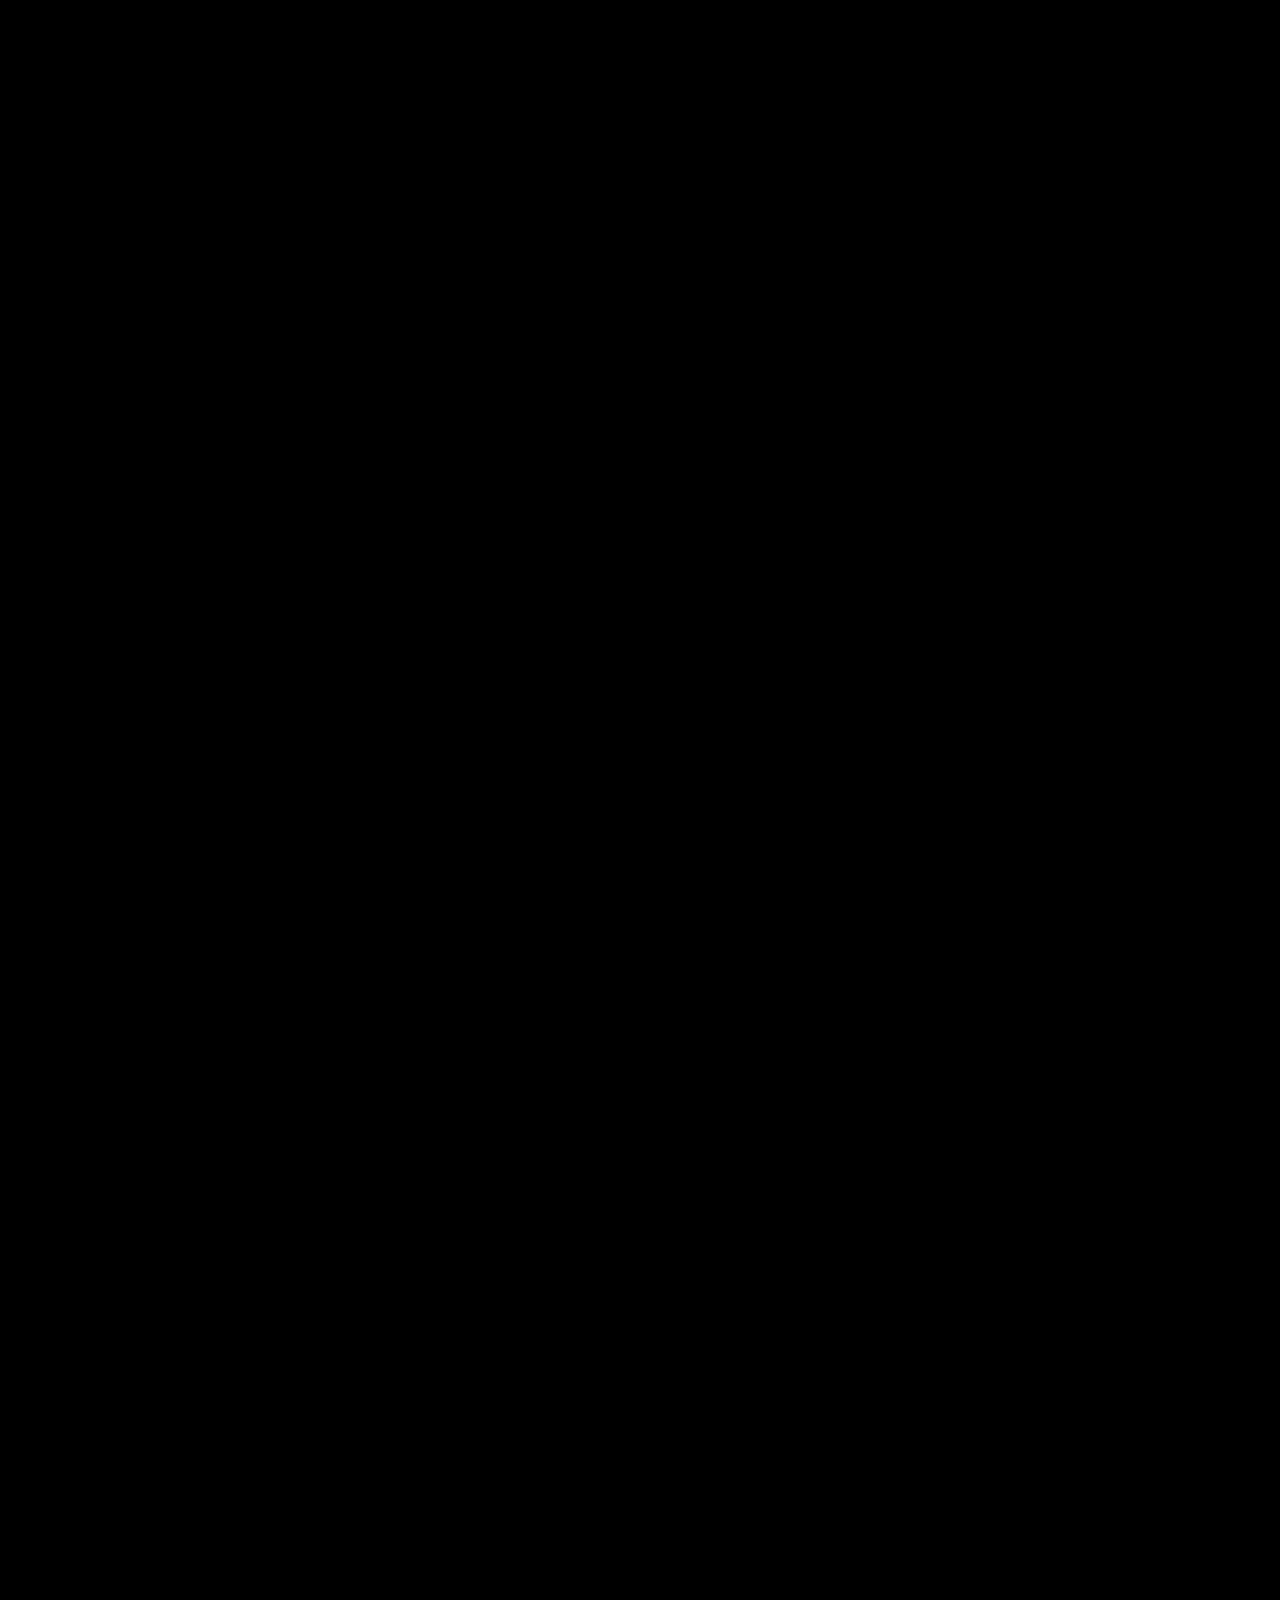
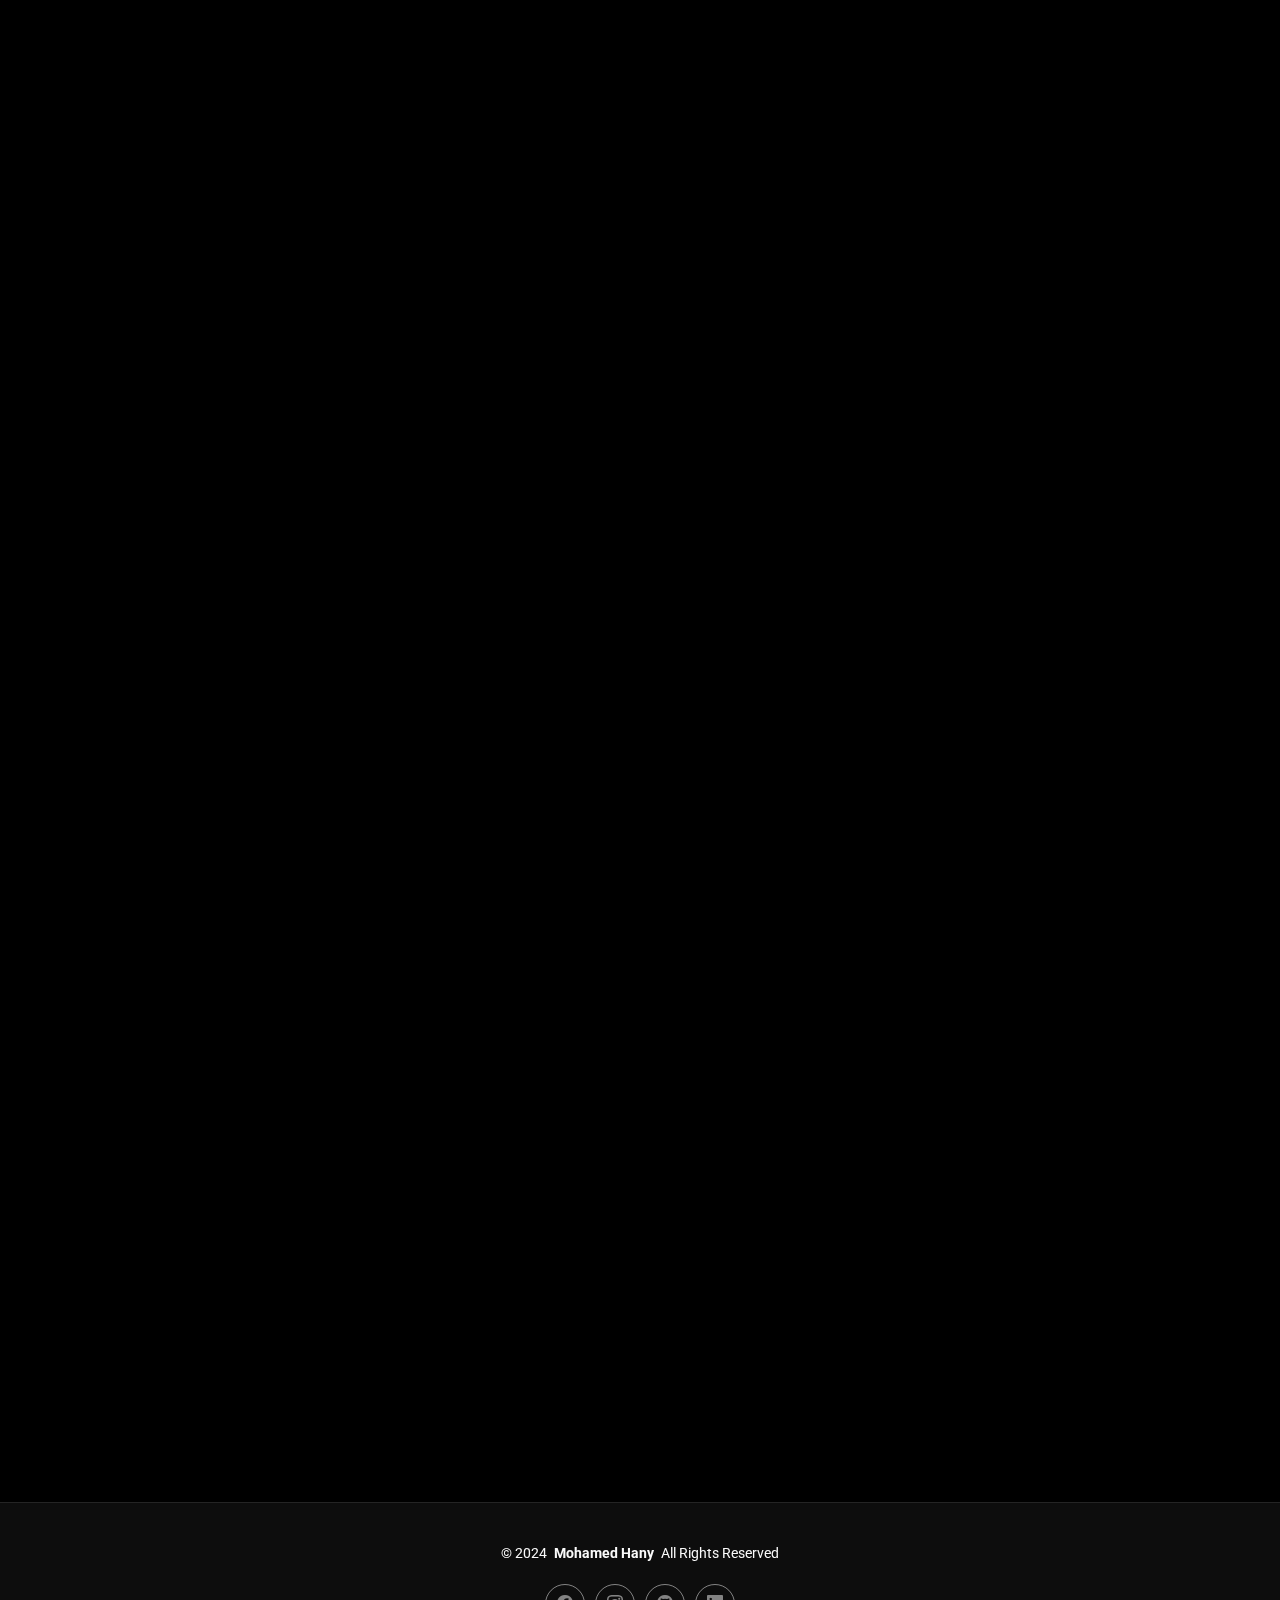
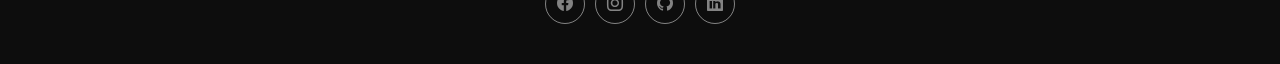
<file: index.html>
<!DOCTYPE html>
<html lang="en">

<head>
  <meta charset="utf-8">
  <meta content="width=device-width, initial-scale=1.0" name="viewport">
  <title>Mohamed Hany-Portfolio</title>
  <meta name="description" content="">
  <meta name="keywords" content="">

  <!-- Favicons -->
  <link href="assets/img/favicon.png" rel="icon">
  <link href="assets/img/apple-touch-icon.png" rel="apple-touch-icon">

  <!-- Fonts -->
  <link href="https://fonts.googleapis.com" rel="preconnect">
  <link href="https://fonts.gstatic.com" rel="preconnect" crossorigin>
  <link href="https://fonts.googleapis.com/css2?family=Roboto:ital,wght@0,100;0,300;0,400;0,500;0,700;0,900;1,100;1,300;1,400;1,500;1,700;1,900&family=Inter:wght@100;200;300;400;500;600;700;800;900&family=Cardo:ital,wght@0,400;0,700;1,400;1,700&display=swap" rel="stylesheet">

  <!-- Vendor CSS Files -->
  <link href="assets/vendor/bootstrap/css/bootstrap.min.css" rel="stylesheet">
  <link href="assets/vendor/bootstrap-icons/bootstrap-icons.css" rel="stylesheet">
  <link href="assets/vendor/aos/aos.css" rel="stylesheet">
  <link href="assets/vendor/glightbox/css/glightbox.min.css" rel="stylesheet">
  <link href="assets/vendor/swiper/swiper-bundle.min.css" rel="stylesheet">

  <!-- Main CSS File -->
  <link href="assets/css/main.css" rel="stylesheet">

</head>

<body class="index-page">

  <header id="header" class="header d-flex align-items-center sticky-top">
    <div class="container-fluid position-relative d-flex align-items-center justify-content-between">

      <a href="index.html" class="logo d-flex align-items-center me-auto me-xl-0">
        <i class="bi bi-code-slash"></i>
        <h1 class="sitename">MH</h1>
      </a>

      <nav id="navmenu" class="navmenu">
        <ul>
          <li><a href="index.html" class="active">Home<br></a></li>
          <li><a href="about Me.html">About Me</a></li>
          <li><a href="Projects.html">Projects</a></li>
          <li><a href="contact.html">Contact</a></li>
        </ul>
        <i class="mobile-nav-toggle d-xl-none bi bi-list"></i>
      </nav>

      <div class="header-social-links">
        <a href="https://www.facebook.com/share/15kDycZpNe/"><i class="bi bi-facebook"></i></a>
        <a href="https://www.instagram.com/mohamedhany.30?igsh=NDM5ZDdhNzF5ZDR1"><i class="bi bi-instagram"></i></a>
        <a href="https://github.com/mohamedhany30"><i class="bi bi-github"></i></a>
        <a href="https://www.linkedin.com/in/mohamed-hany-003a9a2a7?utm_source=share&utm_campaign=share_via&utm_content=profile&utm_medium=android_app"><i class="bi bi-linkedin"></i></a>

    </div>
  </header>

  <main class="main">

    <!-- Hero Section -->
    <section id="hero" class="hero section">

      <div class="container">
        <div class="row justify-content-center">
          <div class="col-lg-6 text-center" data-aos="fade-up" data-aos-delay="100">
            <h2><span>I'm </span><span class="underlight">Mohamed Hany</span>
            </h2>
              <h2><span> Front-End Developer </span></h2>
            <a href="https://drive.google.com/file/d/1RUEwFOQR6SxTMgrs7PlgySf7Wvx-kgL_/view?usp=drivesdk" class="btn-get-started">download cv<br></a>
          </div>
        </div>
      </div>

    </section><!-- /Hero Section -->
    
 
    <main class="main">
      
   <!-- Page Title -->
 <div class="page-title" data-aos="fade">
  <div class="heading">
    <div class="container">
      <div class="row d-flex justify-content-center text-center">
        <div class="col-lg-8">
          <h1>About Me</h1>
        </div>
      </div>
    </div>
  </div>
  
  </div><!-- End Page Title -->
       <!-- About Section -->
     <section id="about" class="about section">

      <div class="container" data-aos="fade-up" data-aos-delay="100">

        <div class="row gy-4 justify-content-center">
          <div class="col-lg-4">
            <img src="assets/img/profile-img.jpg" class="img-fluid" alt="">
          </div>
          <div class="col-lg-5 content">
            <h2>Front-End Developer.</h2>
            <p class=" py-3">
              Hello , My Name is Mohamed Hany Front-End Developer , I'm 23 years old , I live in Mansoura  , I Graduated From Faculty Of Computer and Information Sciences - Mansoura University 
            </p>
            <div class="row">
              <div class="col-lg-6">
                <ul>
                  <li><i class="bi bi-chevron-right"></i> <strong>Birthday:</strong> <span>14 Jan 2002</span></li>
                  <li><i class="bi bi-chevron-right"></i> <strong>Phone:</strong> <span>01016439022</span></li>
                  <li><i class="bi bi-chevron-right"></i> <strong>City:</strong> <span>Mansoura, Egypt</span></li>
                  <li><i class="bi bi-chevron-right"></i> <strong>Age:</strong> <span>23</span></li>
                  <li><i class="bi bi-chevron-right"></i> <strong>Degree:</strong> <span>bachelor's degree</span></li>
                  <li><i class="bi bi-chevron-right"></i> <strong>Email:</strong> <span>mohamedhany2476@gmail.com</span></li>
                  <li><i class="bi bi-chevron-right"></i> <strong>Freelance:</strong> <span>Available</span></li>
                </ul>
              </div>
            </div>
          
          </div>
        </div>

      </div>

    </section><!-- /About Section -->
  

   

  </main>
  <main class="main">

    <!-- Page Title -->
    <div class="page-title" data-aos="fade">
      <div class="heading">
        <div class="container">
          <div class="row d-flex justify-content-center text-center">
            <div class="col-lg-8">
              <h1>Projects</h1>
             
            </div>
          </div>
        </div>
      </div>
     
    </div><!-- End Page Title -->

    <!-- Gallery Section -->
    <section id="gallery" class="gallery section">

      <div class="container-fluid" data-aos="fade-up" data-aos-delay="100">

        <div class="row gy-4 justify-content-center">

          <div class="col-xl-3 col-lg-4 col-md-6">
            <div class="gallery-item h-100">
              <img src="assets/img/gallery/gallery-1.jpg" class="img-fluid" alt="">
              <div class="gallery-links d-flex align-items-center justify-content-center">
                <a href="assets/img/gallery/gallery-1.jpg" title="Gallery 1" class="glightbox preview-link"><i class="bi bi-arrows-angle-expand"></i></a>
                <a href="https://mohamedhany30.github.io/Digital-Agency/" class="details-link"><i class="bi bi-link-45deg"></i></a>
              </div>
            </div>
          </div><!-- End Gallery Item -->

          <div class="col-xl-3 col-lg-4 col-md-6">
            <div class="gallery-item h-100">
              <img src="assets/img/gallery/gallery-2.jpg" class="img-fluid" alt="">
              <div class="gallery-links d-flex align-items-center justify-content-center">
                <a href="assets/img/gallery/gallery-2.jpg" title="Gallery 2" class="glightbox preview-link"><i class="bi bi-arrows-angle-expand"></i></a>
                <a href="https://mohamedhany30.github.io/Shohnety/" class="details-link"><i class="bi bi-link-45deg"></i></a>
              </div>
            </div>
          </div><!-- End Gallery Item -->

          <div class="col-xl-3 col-lg-4 col-md-6">
            <div class="gallery-item h-100">
              <img src="assets/img/gallery/gallery-3.jpg" class="img-fluid" alt="">
              <div class="gallery-links d-flex align-items-center justify-content-center">
                <a href="assets/img/gallery/gallery-3.jpg" title="Gallery 3" class="glightbox preview-link"><i class="bi bi-arrows-angle-expand"></i></a>
                <a href="https://mohamedhany30.github.io/Company-template/" class="details-link"><i class="bi bi-link-45deg"></i></a>
              </div>
            </div>
          </div><!-- End Gallery Item -->

          <div class="col-xl-3 col-lg-4 col-md-6">
            <div class="gallery-item h-100">
              <img src="assets/img/gallery/gallery-4.jpg" class="img-fluid" alt="">
              <div class="gallery-links d-flex align-items-center justify-content-center">
                <a href="assets/img/gallery/gallery-4.jpg" title="Gallery 4" class="glightbox preview-link"><i class="bi bi-arrows-angle-expand"></i></a>
                <a href="https://mohamedhany30.github.io/Haircut-template/" class="details-link"><i class="bi bi-link-45deg"></i></a>
              </div>
            </div>
          </div><!-- End Gallery Item -->

          <div class="col-xl-3 col-lg-4 col-md-6">
            <div class="gallery-item h-100">
              <img src="assets/img/gallery/gallery-5.jpg" class="img-fluid" alt="">
              <div class="gallery-links d-flex align-items-center justify-content-center">
                <a href="assets/img/gallery/gallery-5.jpg" title="Gallery 5" class="glightbox preview-link"><i class="bi bi-arrows-angle-expand"></i></a>
                <a href="https://mohamedhany30.github.io/project1/" class="details-link"><i class="bi bi-link-45deg"></i></a>
              </div>
            </div>
          </div><!-- End Gallery Item -->

        </div>

      </div>

    </section><!-- /Gallery Section -->

  </main>
  <main class="main">

    <!-- Page Title -->
    <div class="page-title" data-aos="fade">
      <div class="heading">
        <div class="container">
          <div class="row d-flex justify-content-center text-center">
            <div class="col-lg-8">
              <h1>Contact</h1>
            </div>
          </div>
        </div>
      </div>

    </div><!-- End Page Title -->

    <!-- Contact Section -->
    <section id="contact" class="contact section">

      <div class="container" data-aos="fade-up" data-aos-delay="100">

        <div class="info-wrap" data-aos="fade-up" data-aos-delay="200">
          <div class="row gy-5">

            <div class="col-lg-4">
              <div class="info-item d-flex align-items-center">
                <i class="bi bi-geo-alt flex-shrink-0"></i>
                <div>
                  <h3>Location</h3>
                  <p>Mansoura , Egypt</p>
                </div>
              </div>
            </div><!-- End Info Item -->

            <div class="col-lg-4">
              <div class="info-item d-flex align-items-center">
                <i class="bi bi-telephone flex-shrink-0"></i>
                <div>
                  <h3>Call</h3>
                  <p>01016439022</p>
                </div>
              </div>
            </div><!-- End Info Item -->

            <div class="col-lg-4">
              <div class="info-item d-flex align-items-center">
                <i class="bi bi-envelope flex-shrink-0"></i>
                <div>
                  <h3>Email</h3>
                  <p>mohamedhany2476@gmail.com</p>
                </div>
              </div>
            </div><!-- End Info Item -->

          </div>
        </div>

        <form action="forms/contact.php" method="post" class="php-email-form" data-aos="fade-up" data-aos-delay="300">
          <div class="row gy-4">

            <div class="col-md-6">
              <input type="text" name="name" class="form-control" placeholder="Your Name" required="">
            </div>

            <div class="col-md-6 ">
              <input type="email" class="form-control" name="email" placeholder="Your Email" required="">
            </div>

            <div class="col-md-12">
              <input type="text" class="form-control" name="subject" placeholder="Subject" required="">
            </div>

            <div class="col-md-12">
              <textarea class="form-control" name="message" rows="6" placeholder="Message" required=""></textarea>
            </div>

            <div class="col-md-12 text-center">
              <div class="loading">Loading</div>
              <div class="error-message"></div>
              <div class="sent-message">Your message has been sent. Thank you!</div>

              <button type="submit">Send Message</button>
            </div>

          </div>
        </form><!-- End Contact Form -->

      </div>

    </section><!-- /Contact Section -->

  </main>

  <footer id="footer" class="footer">

    <div class="container">
      <div class="copyright text-center ">
        <p>© <span>2024</span> <strong class="px-1 sitename">Mohamed Hany</strong> <span>All Rights Reserved</span></p>
      </div>
      <div class="social-links d-flex justify-content-center">
        <a href="https://www.facebook.com/share/15kDycZpNe/"><i class="bi bi-facebook"></i></a>
        <a href="https://www.instagram.com/mohamedhany.30?igsh=NDM5ZDdhNzF5ZDR1"><i class="bi bi-instagram"></i></a>
        <a href="https://github.com/mohamedhany30"><i class="bi bi-github"></i></a>
        <a href="https://www.linkedin.com/in/mohamed-hany-003a9a2a7?utm_source=share&utm_campaign=share_via&utm_content=profile&utm_medium=android_app"><i class="bi bi-linkedin"></i></a>

      </div>
     
    </div>

  </footer>

  <!-- Scroll Top -->
  <a href="#" id="scroll-top" class="scroll-top d-flex align-items-center justify-content-center"><i class="bi bi-arrow-up-short"></i></a>

  <!-- Preloader -->
  <div id="preloader">
    <div class="line"></div>
  </div>

  <!-- Vendor JS Files -->
  <script src="assets/vendor/bootstrap/js/bootstrap.bundle.min.js"></script>
  <script src="assets/vendor/php-email-form/validate.js"></script>
  <script src="assets/vendor/aos/aos.js"></script>
  <script src="assets/vendor/glightbox/js/glightbox.min.js"></script>
  <script src="assets/vendor/swiper/swiper-bundle.min.js"></script>

  <!-- Main JS File -->
  <script src="assets/js/main.js"></script>

</body>

</html>
</file>
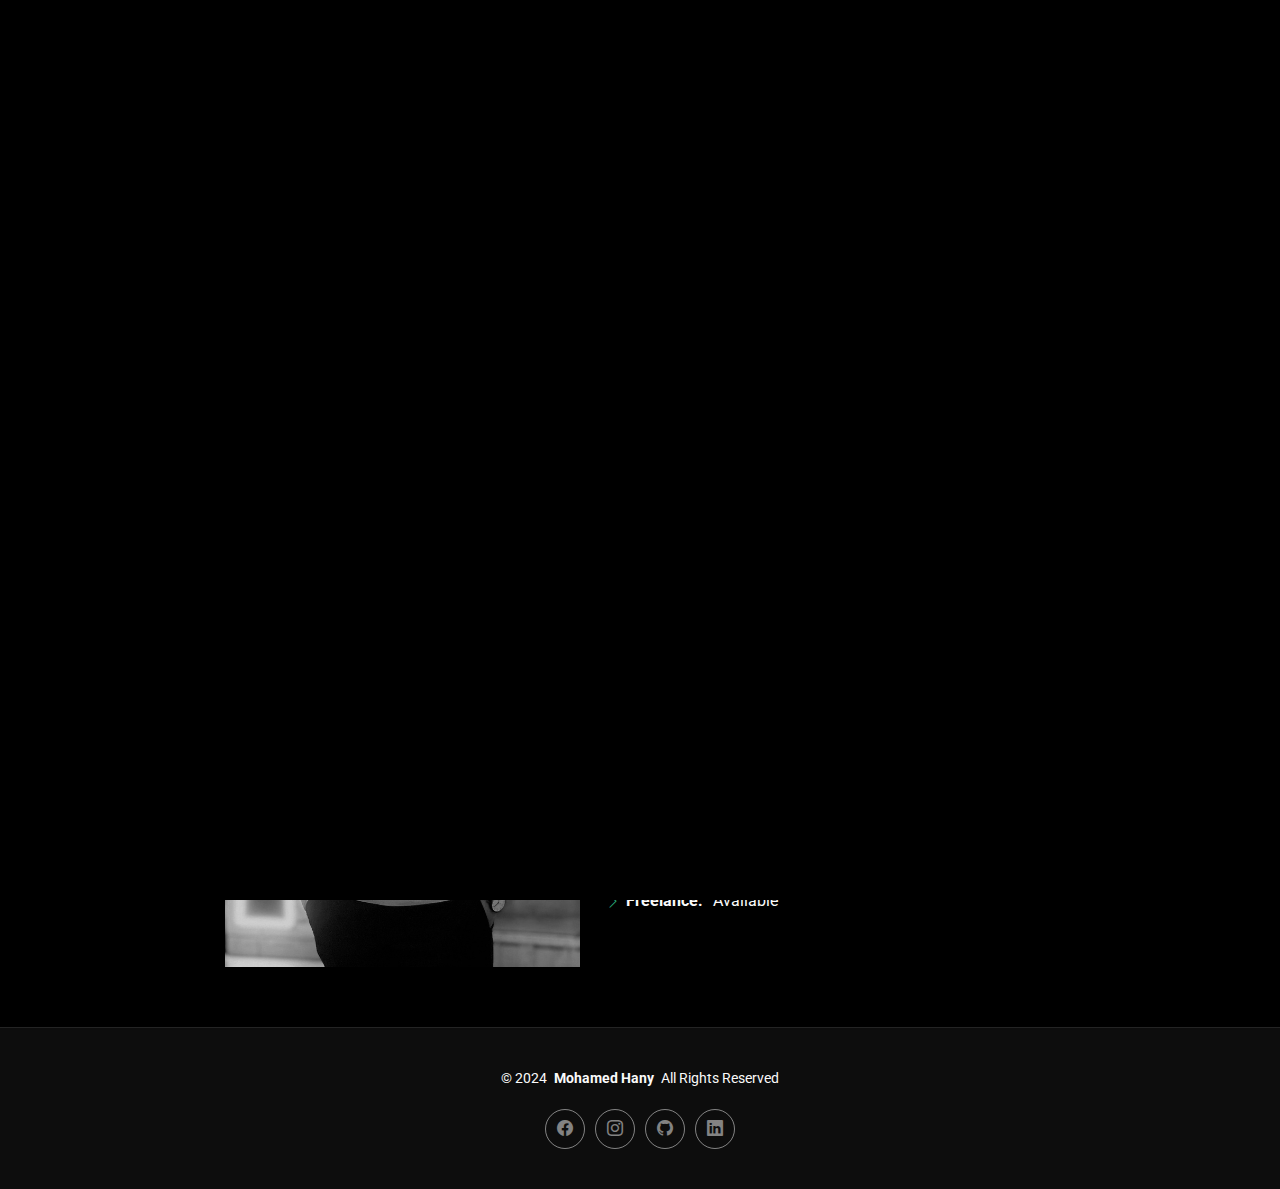
<file: about me.html>
<!DOCTYPE html>
<html lang="en">

<head>
  <meta charset="utf-8">
  <meta content="width=device-width, initial-scale=1.0" name="viewport">
  <title>Mohamed Hany-Portfolio</title>
  <meta name="description" content="">
  <meta name="keywords" content="">

  <!-- Favicons -->
  <link href="assets/img/favicon.png" rel="icon">
  <link href="assets/img/apple-touch-icon.png" rel="apple-touch-icon">

  <!-- Fonts -->
  <link href="https://fonts.googleapis.com" rel="preconnect">
  <link href="https://fonts.gstatic.com" rel="preconnect" crossorigin>
  <link href="https://fonts.googleapis.com/css2?family=Roboto:ital,wght@0,100;0,300;0,400;0,500;0,700;0,900;1,100;1,300;1,400;1,500;1,700;1,900&family=Inter:wght@100;200;300;400;500;600;700;800;900&family=Cardo:ital,wght@0,400;0,700;1,400;1,700&display=swap" rel="stylesheet">

  <!-- Vendor CSS Files -->
  <link href="assets/vendor/bootstrap/css/bootstrap.min.css" rel="stylesheet">
  <link href="assets/vendor/bootstrap-icons/bootstrap-icons.css" rel="stylesheet">
  <link href="assets/vendor/aos/aos.css" rel="stylesheet">
  <link href="assets/vendor/glightbox/css/glightbox.min.css" rel="stylesheet">
  <link href="assets/vendor/swiper/swiper-bundle.min.css" rel="stylesheet">

  <!-- Main CSS File -->
  <link href="assets/css/main.css" rel="stylesheet">

  
</head>

<body class="about-page">

  <header id="header" class="header d-flex align-items-center sticky-top">
    <div class="container-fluid position-relative d-flex align-items-center justify-content-between">

      <a href="index.html" class="logo d-flex align-items-center me-auto me-xl-0">
        <i class="bi bi-code-slash"></i>
        <h1 class="sitename">MH</h1>
      </a>

      <nav id="navmenu" class="navmenu">
        <ul>
          <li><a href="index.html">Home<br></a></li>
          <li><a href="about Me.html" class="active">About Me</a></li>
          <li><a href="Projects.html">Projects</a></li>
          <li><a href="contact.html">Contact</a></li>
        </ul>
        <i class="mobile-nav-toggle d-xl-none bi bi-list"></i>
      </nav>

      <div class="header-social-links">
        <a href="https://www.facebook.com/share/15kDycZpNe/"><i class="bi bi-facebook"></i></a>
        <a href="https://www.instagram.com/mohamedhany.30?igsh=NDM5ZDdhNzF5ZDR1"><i class="bi bi-instagram"></i></a>
        <a href="https://github.com/mohamedhany30"><i class="bi bi-github"></i></a>
        <a href="https://www.linkedin.com/in/mohamed-hany-003a9a2a7?utm_source=share&utm_campaign=share_via&utm_content=profile&utm_medium=android_app"><i class="bi bi-linkedin"></i></a>
      </div>

    </div>
  </header>

  <main class="main">

    <!-- Page Title -->
    <div class="page-title" data-aos="fade">
      <div class="heading">
        <div class="container">
          <div class="row d-flex justify-content-center text-center">
            <div class="col-lg-8">
              <h1>About Me</h1>
              
            </div>
          </div>
        </div>
      </div>
      <nav class="breadcrumbs">
        <div class="container">
          <ol>
            <li><a href="index.html">Home</a></li>
            <li class="current">About Me</li>
          </ol>
        </div>
      </nav>
    </div><!-- End Page Title -->

    <!-- About Section -->
    <section id="about" class="about section">

      <div class="container" data-aos="fade-up" data-aos-delay="100">

        <div class="row gy-4 justify-content-center">
          <div class="col-lg-4">
            <img src="assets/img/profile-img.jpg" class="img-fluid" alt="">
          </div>
          <div class="col-lg-5 content">
            <h2>Front-End Developer.</h2>
            <p class=" py-3">
              Hello , My Name is Mohamed Hany Front-End Developer , I'm 23 years old , I live in Mansoura  , I Graduated From Faculty Of Computer and Information Sciences - Mansoura University 
            </p>
            <div class="row">
              <div class="col-lg-6">
                <ul>
                  <li><i class="bi bi-chevron-right"></i> <strong>Birthday:</strong> <span>14 Jan 2002</span></li>
                  <li><i class="bi bi-chevron-right"></i> <strong>Phone:</strong> <span>01016439022</span></li>
                  <li><i class="bi bi-chevron-right"></i> <strong>City:</strong> <span>Mansoura, Egypt</span></li>
                  <li><i class="bi bi-chevron-right"></i> <strong>Age:</strong> <span>23</span></li>
                  <li><i class="bi bi-chevron-right"></i> <strong>Degree:</strong> <span>bachelor's degree</span></li>
                  <li><i class="bi bi-chevron-right"></i> <strong>Email:</strong> <span>mohamedhany2476@gmail.com</span></li>
                  <li><i class="bi bi-chevron-right"></i> <strong>Freelance:</strong> <span>Available</span></li>
                </ul>
              </div>
            </div>
          
          </div>
        </div>

      </div>

    </section><!-- /About Section -->


  </main>

  <footer id="footer" class="footer">

    <div class="container">
      <div class="copyright text-center ">
        <p>© <span>2024</span> <strong class="px-1 sitename">Mohamed Hany</strong> <span>All Rights Reserved</span></p>
      </div>
      <div class="social-links d-flex justify-content-center">
        <a href="https://www.facebook.com/share/15kDycZpNe/"><i class="bi bi-facebook"></i></a>
        <a href="https://www.instagram.com/mohamedhany.30?igsh=NDM5ZDdhNzF5ZDR1"><i class="bi bi-instagram"></i></a>
        <a href="https://github.com/mohamedhany30"><i class="bi bi-github"></i></a>
        <a href="https://www.linkedin.com/in/mohamed-hany-003a9a2a7?utm_source=share&utm_campaign=share_via&utm_content=profile&utm_medium=android_app"><i class="bi bi-linkedin"></i></a>
      </div>
     
    </div>

  </footer>

  <!-- Scroll Top -->
  <a href="#" id="scroll-top" class="scroll-top d-flex align-items-center justify-content-center"><i class="bi bi-arrow-up-short"></i></a>

  <!-- Preloader -->
  <div id="preloader">
    <div class="line"></div>
  </div>

  <!-- Vendor JS Files -->
  <script src="assets/vendor/bootstrap/js/bootstrap.bundle.min.js"></script>
  <script src="assets/vendor/php-email-form/validate.js"></script>
  <script src="assets/vendor/aos/aos.js"></script>
  <script src="assets/vendor/glightbox/js/glightbox.min.js"></script>
  <script src="assets/vendor/swiper/swiper-bundle.min.js"></script>

  <!-- Main JS File -->
  <script src="assets/js/main.js"></script>

</body>

</html>
</file>
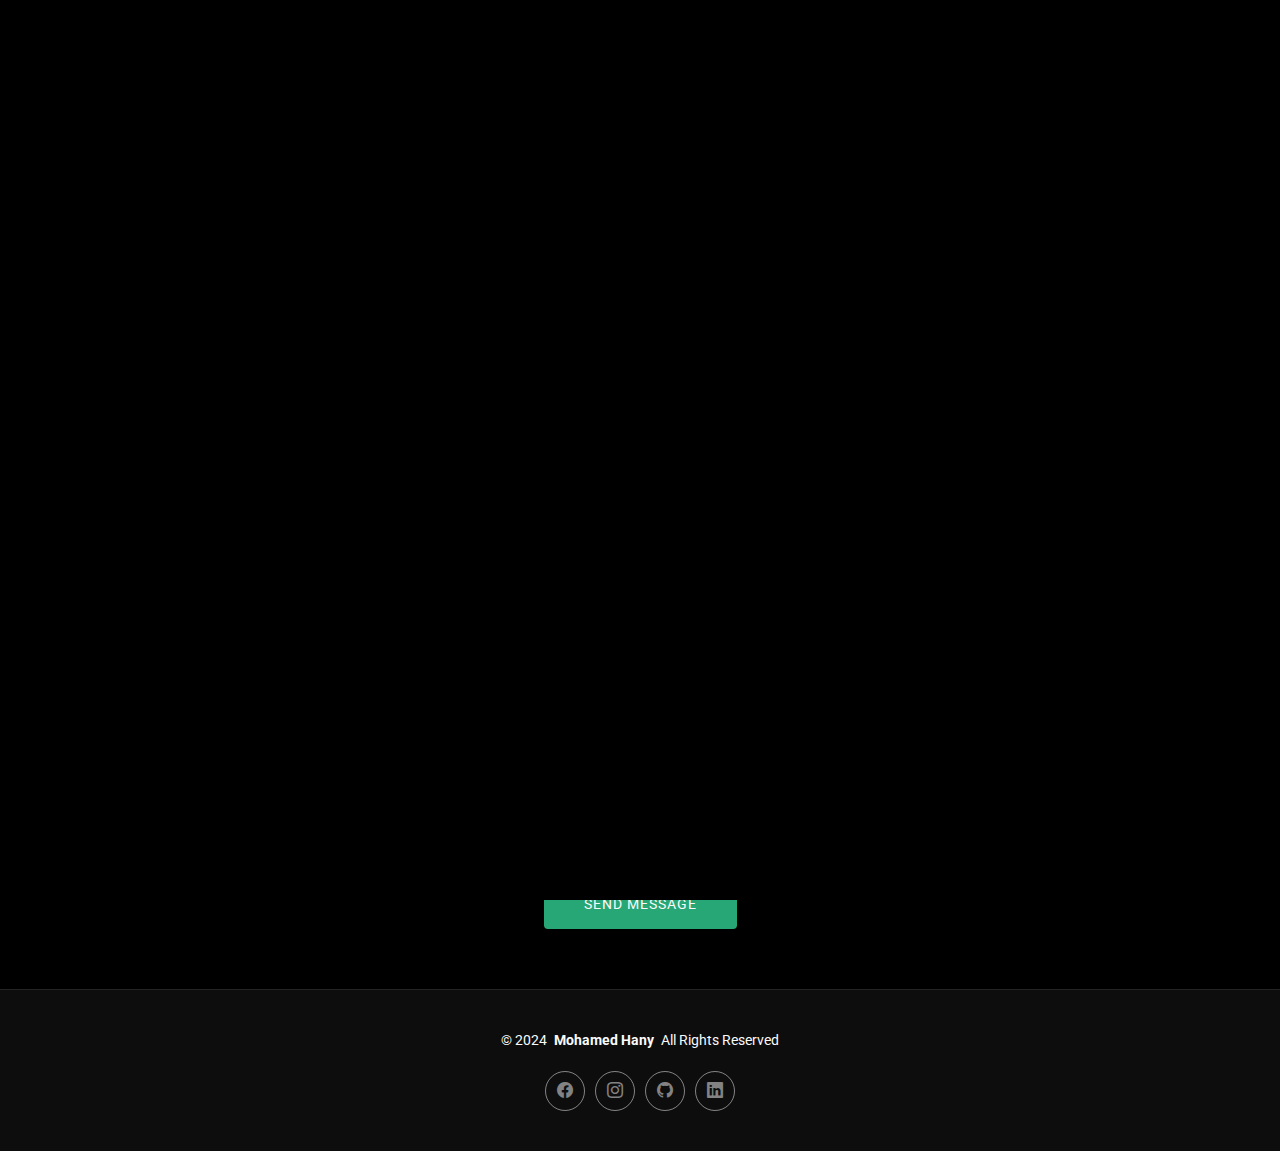
<file: contact.html>
<!DOCTYPE html>
<html lang="en">

<head>
  <meta charset="utf-8">
  <meta content="width=device-width, initial-scale=1.0" name="viewport">
  <title>Mohamed Hany-Portfolio</title>
  <meta name="description" content="">
  <meta name="keywords" content="">

  <!-- Favicons -->
  <link href="assets/img/favicon.png" rel="icon">
  <link href="assets/img/apple-touch-icon.png" rel="apple-touch-icon">

  <!-- Fonts -->
  <link href="https://fonts.googleapis.com" rel="preconnect">
  <link href="https://fonts.gstatic.com" rel="preconnect" crossorigin>
  <link href="https://fonts.googleapis.com/css2?family=Roboto:ital,wght@0,100;0,300;0,400;0,500;0,700;0,900;1,100;1,300;1,400;1,500;1,700;1,900&family=Inter:wght@100;200;300;400;500;600;700;800;900&family=Cardo:ital,wght@0,400;0,700;1,400;1,700&display=swap" rel="stylesheet">

  <!-- Vendor CSS Files -->
  <link href="assets/vendor/bootstrap/css/bootstrap.min.css" rel="stylesheet">
  <link href="assets/vendor/bootstrap-icons/bootstrap-icons.css" rel="stylesheet">
  <link href="assets/vendor/aos/aos.css" rel="stylesheet">
  <link href="assets/vendor/glightbox/css/glightbox.min.css" rel="stylesheet">
  <link href="assets/vendor/swiper/swiper-bundle.min.css" rel="stylesheet">

  <!-- Main CSS File -->
  <link href="assets/css/main.css" rel="stylesheet">

</head>

<body class="contact-page">

  <header id="header" class="header d-flex align-items-center sticky-top">
    <div class="container-fluid position-relative d-flex align-items-center justify-content-between">

      <a href="index.html" class="logo d-flex align-items-center me-auto me-xl-0">
        <i class="bi bi-code-slash"></i>
        <h1 class="sitename">MH</h1>
      </a>

      <nav id="navmenu" class="navmenu">
        <ul>
          <li><a href="index.html" >Home<br></a></li>
          <li><a href="about Me.html">About Me</a></li>
          <li><a href="Projects.html">Projects</a></li>
          <li><a href="contact.html" class="active">Contact</a></li>
        </ul>
        <i class="mobile-nav-toggle d-xl-none bi bi-list"></i>
      </nav>

      <div class="header-social-links">
        <a href="https://www.facebook.com/share/15kDycZpNe/"><i class="bi bi-facebook"></i></a>
        <a href="https://www.instagram.com/mohamedhany.30?igsh=NDM5ZDdhNzF5ZDR1"><i class="bi bi-instagram"></i></a>
        <a href="https://github.com/mohamedhany30"><i class="bi bi-github"></i></a>
        <a href="https://www.linkedin.com/in/mohamed-hany-003a9a2a7?utm_source=share&utm_campaign=share_via&utm_content=profile&utm_medium=android_app"><i class="bi bi-linkedin"></i></a>
      </div>

    </div>
  </header>

  <main class="main">

    <!-- Page Title -->
    <div class="page-title" data-aos="fade">
      <div class="heading">
        <div class="container">
          <div class="row d-flex justify-content-center text-center">
            <div class="col-lg-8">
              <h1>Contact</h1>
            </div>
          </div>
        </div>
      </div>
      <nav class="breadcrumbs">
        <div class="container">
          <ol>
            <li><a href="index.html">Home</a></li>
            <li class="current">Contact</li>
          </ol>
        </div>
      </nav>
    </div><!-- End Page Title -->

    <!-- Contact Section -->
    <section id="contact" class="contact section">

      <div class="container" data-aos="fade-up" data-aos-delay="100">

        <div class="info-wrap" data-aos="fade-up" data-aos-delay="200">
          <div class="row gy-5">

            <div class="col-lg-4">
              <div class="info-item d-flex align-items-center">
                <i class="bi bi-geo-alt flex-shrink-0"></i>
                <div>
                  <h3>Location</h3>
                  <p>Mansoura , Egypt</p>
                </div>
              </div>
            </div><!-- End Info Item -->

            <div class="col-lg-4">
              <div class="info-item d-flex align-items-center">
                <i class="bi bi-telephone flex-shrink-0"></i>
                <div>
                  <h3>Call</h3>
                  <p>01016439022</p>
                </div>
              </div>
            </div><!-- End Info Item -->

            <div class="col-lg-4">
              <div class="info-item d-flex align-items-center">
                <i class="bi bi-envelope flex-shrink-0"></i>
                <div>
                  <h3>Email</h3>
                  <p>mohamedhany2476@gmail.com</p>
                </div>
              </div>
            </div><!-- End Info Item -->

          </div>
        </div>

        <form action="forms/contact.php" method="post" class="php-email-form" data-aos="fade-up" data-aos-delay="300">
          <div class="row gy-4">

            <div class="col-md-6">
              <input type="text" name="name" class="form-control" placeholder="Your Name" required="">
            </div>

            <div class="col-md-6 ">
              <input type="email" class="form-control" name="email" placeholder="Your Email" required="">
            </div>

            <div class="col-md-12">
              <input type="text" class="form-control" name="subject" placeholder="Subject" required="">
            </div>

            <div class="col-md-12">
              <textarea class="form-control" name="message" rows="6" placeholder="Message" required=""></textarea>
            </div>

            <div class="col-md-12 text-center">
              <div class="loading">Loading</div>
              <div class="error-message"></div>
              <div class="sent-message">Your message has been sent. Thank you!</div>

              <button type="submit">Send Message</button>
            </div>

          </div>
        </form><!-- End Contact Form -->

      </div>

    </section><!-- /Contact Section -->

  </main>

  <footer id="footer" class="footer">

    <div class="container">
      <div class="copyright text-center ">
        <p>© <span>2024</span> <strong class="px-1 sitename">Mohamed Hany</strong> <span>All Rights Reserved</span></p>
      </div>
      <div class="social-links d-flex justify-content-center">
        <a href="https://www.facebook.com/share/15kDycZpNe/"><i class="bi bi-facebook"></i></a>
        <a href="https://www.instagram.com/mohamedhany.30?igsh=NDM5ZDdhNzF5ZDR1"><i class="bi bi-instagram"></i></a>
        <a href="https://github.com/mohamedhany30"><i class="bi bi-github"></i></a>
        <a href="https://www.linkedin.com/in/mohamed-hany-003a9a2a7?utm_source=share&utm_campaign=share_via&utm_content=profile&utm_medium=android_app"><i class="bi bi-linkedin"></i></a>
      </div>
     
    </div>

  </footer>

  <!-- Scroll Top -->
  <a href="#" id="scroll-top" class="scroll-top d-flex align-items-center justify-content-center"><i class="bi bi-arrow-up-short"></i></a>

  <!-- Preloader -->
  <div id="preloader">
    <div class="line"></div>
  </div>

  <!-- Vendor JS Files -->
  <script src="assets/vendor/bootstrap/js/bootstrap.bundle.min.js"></script>
  <script src="assets/vendor/php-email-form/validate.js"></script>
  <script src="assets/vendor/aos/aos.js"></script>
  <script src="assets/vendor/glightbox/js/glightbox.min.js"></script>
  <script src="assets/vendor/swiper/swiper-bundle.min.js"></script>

  <!-- Main JS File -->
  <script src="assets/js/main.js"></script>

</body>

</html>
</file>
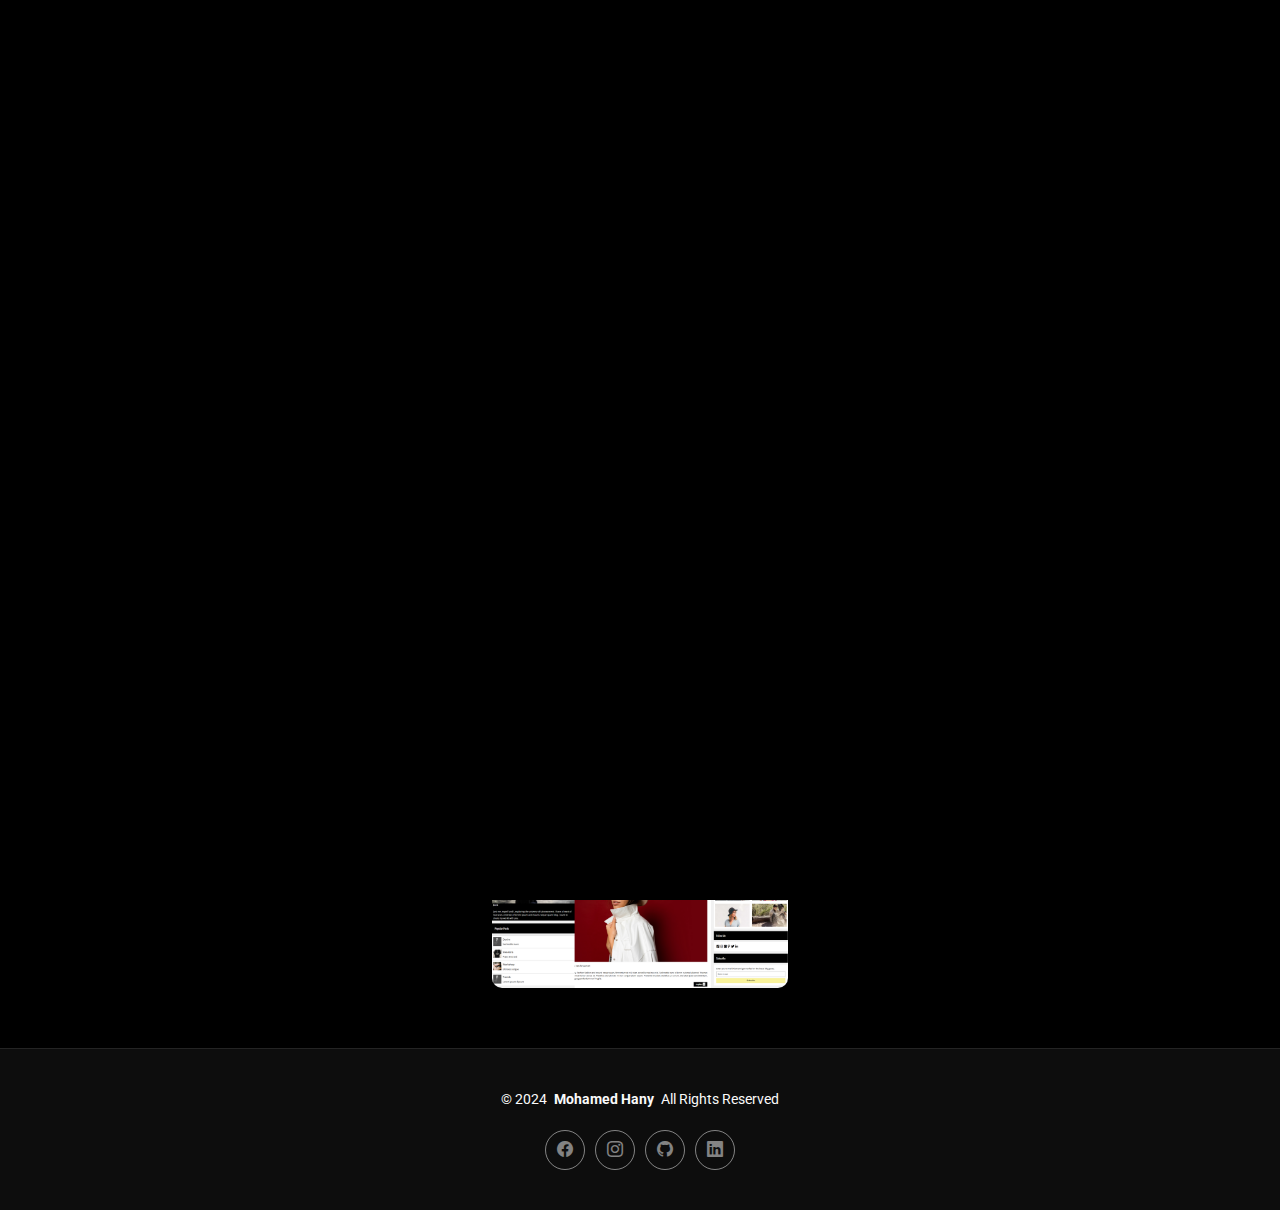
<file: Projects.html>
<!DOCTYPE html>
<html lang="en">

<head>
  <meta charset="utf-8">
  <meta content="width=device-width, initial-scale=1.0" name="viewport">
  <title>Mohamed Hany-Portfolio</title>
  <meta name="description" content="">
  <meta name="keywords" content="">

  <!-- Favicons -->
  <link href="assets/img/favicon.png" rel="icon">
  <link href="assets/img/apple-touch-icon.png" rel="apple-touch-icon">

  <!-- Fonts -->
  <link href="https://fonts.googleapis.com" rel="preconnect">
  <link href="https://fonts.gstatic.com" rel="preconnect" crossorigin>
  <link href="https://fonts.googleapis.com/css2?family=Roboto:ital,wght@0,100;0,300;0,400;0,500;0,700;0,900;1,100;1,300;1,400;1,500;1,700;1,900&family=Inter:wght@100;200;300;400;500;600;700;800;900&family=Cardo:ital,wght@0,400;0,700;1,400;1,700&display=swap" rel="stylesheet">

  <!-- Vendor CSS Files -->
  <link href="assets/vendor/bootstrap/css/bootstrap.min.css" rel="stylesheet">
  <link href="assets/vendor/bootstrap-icons/bootstrap-icons.css" rel="stylesheet">
  <link href="assets/vendor/aos/aos.css" rel="stylesheet">
  <link href="assets/vendor/glightbox/css/glightbox.min.css" rel="stylesheet">
  <link href="assets/vendor/swiper/swiper-bundle.min.css" rel="stylesheet">

  <!-- Main CSS File -->
  <link href="assets/css/main.css" rel="stylesheet">

</head>

<body class="gallery-page">

  <header id="header" class="header d-flex align-items-center sticky-top">
    <div class="container-fluid position-relative d-flex align-items-center justify-content-between">

      <a href="index.html" class="logo d-flex align-items-center me-auto me-xl-0">
        <i class="bi bi-code-slash"></i>
        <h1 class="sitename">MH</h1>
      </a>

      <nav id="navmenu" class="navmenu">
        <ul>
          <li><a href="index.html" >Home<br></a></li>
          <li><a href="about Me.html">About Me</a></li>
          <li><a href="Projects.html" class="active">Projects</a></li>
          <li><a href="contact.html">Contact</a></li>
        </ul>
        <i class="mobile-nav-toggle d-xl-none bi bi-list"></i>
      </nav>

      <div class="header-social-links">
        <a href="https://www.facebook.com/share/15kDycZpNe/"><i class="bi bi-facebook"></i></a>
        <a href="https://www.instagram.com/mohamedhany.30?igsh=NDM5ZDdhNzF5ZDR1"><i class="bi bi-instagram"></i></a>
        <a href="https://github.com/mohamedhany30"><i class="bi bi-github"></i></a>
        <a href="https://www.linkedin.com/in/mohamed-hany-003a9a2a7?utm_source=share&utm_campaign=share_via&utm_content=profile&utm_medium=android_app"><i class="bi bi-linkedin"></i></a>
      </div>

    </div>
  </header>

  <main class="main">

    <!-- Page Title -->
    <div class="page-title" data-aos="fade">
      <div class="heading">
        <div class="container">
          <div class="row d-flex justify-content-center text-center">
            <div class="col-lg-8">
              <h1>Projects</h1>
              
            </div>
          </div>
        </div>
      </div>
      <nav class="breadcrumbs">
        <div class="container">
          <ol>
            <li><a href="index.html">Home</a></li>
            <li class="current">Projects</li>
          </ol>
        </div>
      </nav>
    </div><!-- End Page Title -->

      <!-- Gallery Section -->
      <section id="gallery" class="gallery section">

        <div class="container-fluid" data-aos="fade-up" data-aos-delay="100">
  
          <div class="row gy-4 justify-content-center">
  
            <div class="col-xl-3 col-lg-4 col-md-6">
              <div class="gallery-item h-100">
                <img src="assets/img/gallery/gallery-1.jpg" class="img-fluid" alt="">
                <div class="gallery-links d-flex align-items-center justify-content-center">
                  <a href="assets/img/gallery/gallery-1.jpg" title="Gallery 1" class="glightbox preview-link"><i class="bi bi-arrows-angle-expand"></i></a>
                  <a href="https://mohamedhany30.github.io/Digital-Agency/" class="details-link"><i class="bi bi-link-45deg"></i></a>
                </div>
              </div>
            </div><!-- End Gallery Item -->
  
            <div class="col-xl-3 col-lg-4 col-md-6">
              <div class="gallery-item h-100">
                <img src="assets/img/gallery/gallery-2.jpg" class="img-fluid" alt="">
                <div class="gallery-links d-flex align-items-center justify-content-center">
                  <a href="assets/img/gallery/gallery-2.jpg" title="Gallery 2" class="glightbox preview-link"><i class="bi bi-arrows-angle-expand"></i></a>
                  <a href="https://mohamedhany30.github.io/Shohnety/" class="details-link"><i class="bi bi-link-45deg"></i></a>
                </div>
              </div>
            </div><!-- End Gallery Item -->
  
            <div class="col-xl-3 col-lg-4 col-md-6">
              <div class="gallery-item h-100">
                <img src="assets/img/gallery/gallery-3.jpg" class="img-fluid" alt="">
                <div class="gallery-links d-flex align-items-center justify-content-center">
                  <a href="assets/img/gallery/gallery-3.jpg" title="Gallery 3" class="glightbox preview-link"><i class="bi bi-arrows-angle-expand"></i></a>
                  <a href="https://mohamedhany30.github.io/Company-template/" class="details-link"><i class="bi bi-link-45deg"></i></a>
                </div>
              </div>
            </div><!-- End Gallery Item -->
  
            <div class="col-xl-3 col-lg-4 col-md-6">
              <div class="gallery-item h-100">
                <img src="assets/img/gallery/gallery-4.jpg" class="img-fluid" alt="">
                <div class="gallery-links d-flex align-items-center justify-content-center">
                  <a href="assets/img/gallery/gallery-4.jpg" title="Gallery 4" class="glightbox preview-link"><i class="bi bi-arrows-angle-expand"></i></a>
                  <a href="https://mohamedhany30.github.io/Haircut-template/" class="details-link"><i class="bi bi-link-45deg"></i></a>
                </div>
              </div>
            </div><!-- End Gallery Item -->
  
            <div class="col-xl-3 col-lg-4 col-md-6">
              <div class="gallery-item h-100">
                <img src="assets/img/gallery/gallery-5.jpg" class="img-fluid" alt="">
                <div class="gallery-links d-flex align-items-center justify-content-center">
                  <a href="assets/img/gallery/gallery-5.jpg" title="Gallery 5" class="glightbox preview-link"><i class="bi bi-arrows-angle-expand"></i></a>
                  <a href="https://mohamedhany30.github.io/project1/" class="details-link"><i class="bi bi-link-45deg"></i></a>
                </div>
              </div>
            </div><!-- End Gallery Item -->
  
          </div>
  
        </div>
  
      </section><!-- /Gallery Section -->

  </main>

  <footer id="footer" class="footer">

    <div class="container">
      <div class="copyright text-center ">
        <p>© <span>2024</span> <strong class="px-1 sitename">Mohamed Hany</strong> <span>All Rights Reserved</span></p>
      </div>
      <div class="social-links d-flex justify-content-center">
        <a href="https://www.facebook.com/share/15kDycZpNe/"><i class="bi bi-facebook"></i></a>
        <a href="https://www.instagram.com/mohamedhany.30?igsh=NDM5ZDdhNzF5ZDR1"><i class="bi bi-instagram"></i></a>
        <a href="https://github.com/mohamedhany30 "><i class="bi bi-github"></i></a>
        <a href="https://www.linkedin.com/in/mohamed-hany-003a9a2a7?utm_source=share&utm_campaign=share_via&utm_content=profile&utm_medium=android_app"><i class="bi bi-linkedin"></i></a>
      </div>
     
    </div>

  </footer>

  <!-- Scroll Top -->
  <a href="#" id="scroll-top" class="scroll-top d-flex align-items-center justify-content-center"><i class="bi bi-arrow-up-short"></i></a>

  <!-- Preloader -->
  <div id="preloader">
    <div class="line"></div>
  </div>

  <!-- Vendor JS Files -->
  <script src="assets/vendor/bootstrap/js/bootstrap.bundle.min.js"></script>
  <script src="assets/vendor/php-email-form/validate.js"></script>
  <script src="assets/vendor/aos/aos.js"></script>
  <script src="assets/vendor/glightbox/js/glightbox.min.js"></script>
  <script src="assets/vendor/swiper/swiper-bundle.min.js"></script>

  <!-- Main JS File -->
  <script src="assets/js/main.js"></script>

</body>

</html>
</file>
<file: assets/css/main.css>
/**
* Template Name: PhotoFolio
* Template URL: https://bootstrapmade.com/photofolio-bootstrap-photography-website-template/
* Updated: Aug 07 2024 with Bootstrap v5.3.3
* Author: BootstrapMade.com
* License: https://bootstrapmade.com/license/
*/

/*--------------------------------------------------------------
# Font & Color Variables
# Help: https://bootstrapmade.com/color-system/
--------------------------------------------------------------*/
/* Fonts */
:root {
  --default-font: "Roboto",  system-ui, -apple-system, "Segoe UI", Roboto, "Helvetica Neue", Arial, "Noto Sans", "Liberation Sans", sans-serif, "Apple Color Emoji", "Segoe UI Emoji", "Segoe UI Symbol", "Noto Color Emoji";
  --heading-font: "Cardo",  sans-serif;
  --nav-font: "Inter",  sans-serif;
}

/* Global Colors - The following color variables are used throughout the website. Updating them here will change the color scheme of the entire website */
:root { 
  --background-color: #000000; /* Background color for the entire website, including individual sections */
  --default-color: #fafafa; /* Default color used for the majority of the text content across the entire website */
  --heading-color: #ffffff; /* Color for headings, subheadings and title throughout the website */
  --accent-color: #27a776; /* Accent color that represents your brand on the website. It's used for buttons, links, and other elements that need to stand out */
  --surface-color: #1a1a1a; /* The surface color is used as a background of boxed elements within sections, such as cards, icon boxes, or other elements that require a visual separation from the global background. */
  --contrast-color: #ffffff; /* Contrast color for text, ensuring readability against backgrounds of accent, heading, or default colors. */
}

/* Nav Menu Colors - The following color variables are used specifically for the navigation menu. They are separate from the global colors to allow for more customization options */
:root {
  --nav-color: rgba(255, 255, 255, 0.5);  /* The default color of the main navmenu links */
  --nav-hover-color: #ffffff; /* Applied to main navmenu links when they are hovered over or active */
  --nav-mobile-background-color: #1a1a1a; /* Used as the background color for mobile navigation menu */
  --nav-dropdown-background-color: #1a1a1a; /* Used as the background color for dropdown items that appear when hovering over primary navigation items */
  --nav-dropdown-color: rgba(255, 255, 255, 0.5); /* Used for navigation links of the dropdown items in the navigation menu. */
  --nav-dropdown-hover-color: #ffffff; /* Similar to --nav-hover-color, this color is applied to dropdown navigation links when they are hovered over. */
}

/* Color Presets - These classes override global colors when applied to any section or element, providing reuse of the sam color scheme. */

.light-background {
  --background-color: #1a1a1a;
  --surface-color: #343434;
}

.dark-background {
  --background-color: #060606;
  --default-color: #ffffff;
  --heading-color: #ffffff;
  --surface-color: #252525;
  --contrast-color: #ffffff;
}

/* Smooth scroll */
:root {
  scroll-behavior: smooth;
}

/*--------------------------------------------------------------
# General Styling & Shared Classes
--------------------------------------------------------------*/
body {
  color: var(--default-color);
  background-color: var(--background-color);
  font-family: var(--default-font);
}

a {
  color: var(--accent-color);
  text-decoration: none;
  transition: 0.3s;
}

a:hover {
  color: color-mix(in srgb, var(--accent-color), transparent 25%);
  text-decoration: none;
}

h1,
h2,
h3,
h4,
h5,
h6 {
  color: var(--heading-color);
  font-family: var(--heading-font);
}

/* PHP Email Form Messages
------------------------------*/
.php-email-form .error-message {
  display: none;
  background: #df1529;
  color: #ffffff;
  text-align: left;
  padding: 15px;
  margin-bottom: 24px;
  font-weight: 600;
}

.php-email-form .sent-message {
  display: none;
  color: #ffffff;
  background: #059652;
  text-align: center;
  padding: 15px;
  margin-bottom: 24px;
  font-weight: 600;
}

.php-email-form .loading {
  display: none;
  background: var(--surface-color);
  text-align: center;
  padding: 15px;
  margin-bottom: 24px;
}

.php-email-form .loading:before {
  content: "";
  display: inline-block;
  border-radius: 50%;
  width: 24px;
  height: 24px;
  margin: 0 10px -6px 0;
  border: 3px solid var(--accent-color);
  border-top-color: var(--surface-color);
  animation: php-email-form-loading 1s linear infinite;
}

@keyframes php-email-form-loading {
  0% {
    transform: rotate(0deg);
  }

  100% {
    transform: rotate(360deg);
  }
}

/*--------------------------------------------------------------
# Global Header
--------------------------------------------------------------*/
.header {
  color: var(--default-color);
  background-color: var(--background-color);
  padding: 20px 0;
  transition: all 0.5s;
  z-index: 997;
  border-bottom: 1px solid var(--background-color);
}

.header .logo {
  line-height: 1;
}

.header .logo img {
  max-height: 36px;
  margin-right: 8px;
}

.header .logo h1 {
  font-size: 32px;
  margin: 0;
  font-weight: 400;
  color: var(--heading-color);
}

.header .logo i {
  font-size: 35px;
  margin-right: 6px;
}

.header .header-social-links {
  padding-right: 15px;
}

.header .header-social-links a {
  color: color-mix(in srgb, var(--default-color), transparent 40%);
  padding-left: 6px;
  display: inline-block;
  transition: 0.3s;
  font-size: 16px;
}

.header .header-social-links a:hover {
  color: var(--accent-color);
}

.header .header-social-links a i {
  line-height: 0px;
}

@media (max-width: 1200px) {
  .header .logo {
    order: 1;
  }

  .header .logo h1 {
    font-size: 26px;
  }

  .header .logo i {
    font-size: 30px;
  }

  .header .header-social-links {
    order: 2;
  }

  .header .header-social-links a {
    font-size: 16px;
  }

  .header .navmenu {
    order: 3;
  }
}

.scrolled .header {
  border-color: color-mix(in srgb, var(--background-color) 90%, white 20%);
}

/*--------------------------------------------------------------
# Navigation Menu
--------------------------------------------------------------*/
/* Navmenu - Desktop */
@media (min-width: 1200px) {
  .navmenu {
    padding: 0;
  }

  .navmenu ul {
    margin: 0;
    padding: 0px;
    display: flex;
    list-style: none;
    align-items: center;
  }

  .navmenu li {
    position: relative;
    
  }

  .navmenu a,
  .navmenu a:focus {
    color: var(--nav-color);
    padding: 18px 15px;
    font-size: 14px;
    font-family: var(--nav-font);
    font-weight: 400;
    display: flex;
    align-items: center;
    justify-content: space-between;
    white-space: nowrap;
    transition: 0.3s;
    text-transform: uppercase;
    letter-spacing: 1px;
  }

  .navmenu a i,
  .navmenu a:focus i {
    font-size: 12px;
    line-height: 0;
    margin-left: 5px;
    transition: 0.3s;
  }

  .navmenu li:last-child a {
    padding-right: 0;
  }

  .navmenu li:hover>a,
  .navmenu .active,
  .navmenu .active:focus {
    color: var(--nav-hover-color);
  }

  .navmenu .dropdown ul {
    margin: 0;
    padding: 10px 0;
    background: var(--nav-dropdown-background-color);
    display: block;
    position: absolute;
    visibility: hidden;
    left: 14px;
    top: 130%;
    opacity: 0;
    transition: 0.3s;
    border-radius: 4px;
    z-index: 99;
  }

  .navmenu .dropdown ul li {
    min-width: 200px;
  }

  .navmenu .dropdown ul a {
    padding: 10px 20px;
    font-size: 15px;
    text-transform: none;
    color: var(--nav-dropdown-color);
  }

  .navmenu .dropdown ul a i {
    font-size: 12px;
  }

  .navmenu .dropdown ul a:hover,
  .navmenu .dropdown ul .active:hover,
  .navmenu .dropdown ul li:hover>a {
    color: var(--nav-dropdown-hover-color);
  }

  .navmenu .dropdown:hover>ul {
    opacity: 1;
    top: 100%;
    visibility: visible;
  }

  .navmenu .dropdown .dropdown ul {
    top: 0;
    left: -90%;
    visibility: hidden;
  }

  .navmenu .dropdown .dropdown:hover>ul {
    opacity: 1;
    top: 0;
    left: -100%;
    visibility: visible;
  }
}

/* Navmenu - Mobile */
@media (max-width: 1199px) {
  .mobile-nav-toggle {
    color: var(--nav-color);
    font-size: 28px;
    line-height: 0;
    margin-right: 10px;
    cursor: pointer;
    transition: color 0.3s;
  }

  .navmenu {
    padding: 0;
    z-index: 9997;
  }

  .navmenu ul {
    display: none;
    position: absolute;
    inset: 60px 20px 20px 20px;
    padding: 10px 0;
    margin: 0;
    border-radius: 6px;
    background-color: var(--nav-mobile-background-color);
    overflow-y: auto;
    transition: 0.3s;
    z-index: 9998;
    box-shadow: 0px 0px 30px rgba(0, 0, 0, 0.1);
  }

  .navmenu a,
  .navmenu a:focus {
    color: var(--nav-dropdown-color);
    padding: 10px 20px;
    font-family: var(--nav-font);
    font-size: 17px;
    font-weight: 500;
    display: flex;
    align-items: center;
    justify-content: space-between;
    white-space: nowrap;
    transition: 0.3s;
  }

  .navmenu a i,
  .navmenu a:focus i {
    font-size: 12px;
    line-height: 0;
    margin-left: 5px;
    width: 30px;
    height: 30px;
    display: flex;
    align-items: center;
    justify-content: center;
    border-radius: 50%;
    transition: 0.3s;
    background-color: color-mix(in srgb, var(--accent-color), transparent 90%);
  }

  .navmenu a i:hover,
  .navmenu a:focus i:hover {
    background-color: var(--accent-color);
    color: var(--contrast-color);
  }

  .navmenu a:hover,
  .navmenu .active,
  .navmenu .active:focus {
    color: var(--nav-dropdown-hover-color);
  }

  .navmenu .active i,
  .navmenu .active:focus i {
    background-color: var(--accent-color);
    color: var(--contrast-color);
    transform: rotate(180deg);
  }

  .navmenu .dropdown ul {
    position: static;
    display: none;
    z-index: 99;
    padding: 10px 0;
    margin: 10px 20px;
    background-color: var(--nav-dropdown-background-color);
    border: 1px solid color-mix(in srgb, var(--default-color), transparent 90%);
    box-shadow: none;
    transition: all 0.5s ease-in-out;
  }

  .navmenu .dropdown ul ul {
    background-color: rgba(33, 37, 41, 0.1);
  }

  .navmenu .dropdown>.dropdown-active {
    display: block;
    background-color: rgba(33, 37, 41, 0.03);
  }

  .mobile-nav-active {
    overflow: hidden;
  }

  .mobile-nav-active .mobile-nav-toggle {
    color: #fff;
    position: absolute;
    font-size: 32px;
    top: 15px;
    right: 15px;
    margin-right: 0;
    z-index: 9999;
  }

  .mobile-nav-active .navmenu {
    position: fixed;
    overflow: hidden;
    inset: 0;
    background: rgba(33, 37, 41, 0.8);
    transition: 0.3s;
  }

  .mobile-nav-active .navmenu>ul {
    display: block;
  }
}

/*--------------------------------------------------------------
# Global Footer
--------------------------------------------------------------*/
.footer {
  --background-color: color-mix(in srgb, var(--default-color), transparent 95%);
  border-top: 1px solid color-mix(in srgb, var(--default-color), transparent 90%);
  color: var(--default-color);
  background-color: var(--background-color);
  font-size: 14px;
  padding: 40px 0;
  position: relative;
}

.footer .copyright p {
  margin-bottom: 0;
}

.footer .social-links {
  margin-top: 20px;
}

.footer .social-links a {
  display: flex;
  align-items: center;
  justify-content: center;
  width: 40px;
  height: 40px;
  border-radius: 50%;
  border: 1px solid color-mix(in srgb, var(--default-color), transparent 50%);
  font-size: 16px;
  color: color-mix(in srgb, var(--default-color), transparent 50%);
  margin: 0 5px;
  transition: 0.3s;
}

.footer .social-links a:hover {
  color: var(--accent-color);
  border-color: var(--accent-color);
}

.footer .credits {
  margin-top: 10px;
  font-size: 13px;
  text-align: center;
}

/*--------------------------------------------------------------
# Preloader
--------------------------------------------------------------*/
#preloader {
  display: flex;
  position: fixed;
  inset: 0;
  width: 100%;
  height: 100vh;
  z-index: 99999;
}

#preloader:before,
#preloader:after {
  content: "";
  background-color: #000000;
  position: absolute;
  inset: 0;
  width: 50%;
  height: 100%;
  transition: all 0.3s ease 0s;
  z-index: -1;
}

#preloader:after {
  left: auto;
  right: 0;
}

#preloader .line {
  position: relative;
  overflow: hidden;
  margin: auto;
  width: 1px;
  height: 280px;
  transition: all 0.8s ease 0s;
}

#preloader .line:before {
  content: "";
  position: absolute;
  background-color: #ffffff;
  left: 0;
  top: 50%;
  width: 1px;
  height: 0%;
  transform: translateY(-50%);
  animation: lineincrease 1000ms ease-in-out 0s forwards;
}

#preloader .line:after {
  content: "";
  position: absolute;
  background-color: color-mix(in srgb, var(--default-color), transparent 95%);
  left: 0;
  top: 0;
  width: 1px;
  height: 100%;
  transform: translateY(-100%);
  animation: linemove 1200ms linear 0s infinite;
  animation-delay: 2000ms;
}

#preloader.loaded .line {
  opacity: 0;
  height: 100% !important;
}

#preloader.loaded .line:after {
  opacity: 0;
}

#preloader.loaded:before,
#preloader.loaded:after {
  animation: preloaderfinish 300ms ease-in-out 500ms forwards;
}

@keyframes lineincrease {
  0% {
    height: 0%;
  }

  100% {
    height: 100%;
  }
}

@keyframes linemove {
  0% {
    transform: translateY(200%);
  }

  100% {
    transform: translateY(-100%);
  }
}

@keyframes preloaderfinish {
  0% {
    width: 5 0%;
  }

  100% {
    width: 0%;
  }
}

/*--------------------------------------------------------------
# Scroll Top Button
--------------------------------------------------------------*/
.scroll-top {
  position: fixed;
  visibility: hidden;
  opacity: 0;
  right: 15px;
  bottom: -15px;
  z-index: 99999;
  background-color: var(--accent-color);
  width: 44px;
  height: 44px;
  border-radius: 50px;
  transition: all 0.4s;
}

.scroll-top i {
  font-size: 24px;
  color: var(--default-color);
  line-height: 0;
}

.scroll-top:hover {
  background-color: color-mix(in srgb, var(--accent-color), transparent 20%);
}

.scroll-top.active {
  visibility: visible;
  opacity: 1;
  bottom: 15px;
}

/*--------------------------------------------------------------
# Disable aos animation delay on mobile devices
--------------------------------------------------------------*/
@media screen and (max-width: 768px) {
  [data-aos-delay] {
    transition-delay: 0 !important;
  }
}

/*--------------------------------------------------------------
# Global Page Titles & Breadcrumbs
--------------------------------------------------------------*/
.page-title {
  color: var(--default-color);
  background-color: var(--background-color);
  position: relative;
}

.page-title .heading {
  padding: 80px 0;
  border-top: 1px solid color-mix(in srgb, var(--default-color), transparent 90%);
}

.page-title .heading h1 {
  font-size: 64px;
  font-weight: 400;
}

.page-title .heading .cta-btn {
  color: var(--default-color);
  background: var(--accent-color);
  font-weight: 400;
  font-size: 14px;
  display: inline-block;
  margin-top: 20px;
  padding: 12px 40px;
  border-radius: 4px;
  transition: 0.5s;
  text-transform: uppercase;
  letter-spacing: 1px;
}

.page-title .heading .cta-btn:hover {
  background-color: color-mix(in srgb, var(--accent-color) 90%, white 10%);
}

.page-title nav {
  background-color: color-mix(in srgb, var(--default-color), transparent 90%);
  padding: 20px 0;
}

.page-title nav ol {
  display: flex;
  flex-wrap: wrap;
  list-style: none;
  margin: 0;
  font-size: 16px;
  font-weight: 600;
}

.page-title nav ol li+li {
  padding-left: 10px;
}

.page-title nav ol li+li::before {
  content: "/";
  display: inline-block;
  padding-right: 10px;
  color: color-mix(in srgb, var(--default-color), transparent 70%);
}

/*--------------------------------------------------------------
# Global Sections
--------------------------------------------------------------*/
section,
.section {
  color: var(--default-color);
  background-color: var(--background-color);
  padding: 60px 0;
  scroll-margin-top: 100px;
  overflow: clip;
}

@media (max-width: 1199px) {

  section,
  .section {
    scroll-margin-top: 66px;
  }
}

/*--------------------------------------------------------------
# Global Section Titles
--------------------------------------------------------------*/
.section-title {
  padding-bottom: 60px;
  position: relative;
}

.section-title h2 {
  font-size: 14px;
  font-weight: 400;
  padding: 0;
  line-height: 1px;
  margin: 0;
  letter-spacing: 1.5px;
  text-transform: uppercase;
  color: color-mix(in srgb, var(--default-color), transparent 50%);
  position: relative;
  font-family: var(--default-font);
}

.section-title h2::after {
  content: "";
  width: 120px;
  height: 1px;
  display: inline-block;
  background: var(--accent-color);
  margin: 4px 10px;
}

.section-title p {
  color: var(--heading-color);
  margin: 0;
  font-size: 36px;
  font-weight: 400;
  font-family: var(--heading-font);
}

/*--------------------------------------------------------------
# Hero Section
--------------------------------------------------------------*/
.hero {
  width: 100%;
  min-height: 30vh;
  position: relative;
  padding: 120px 0 150px 0;
  display: flex;
  align-items: center;
}

.hero h2 {
  margin: 0 0 10px 0;
  font-size: 38px;
  font-weight: 700;
}

.hero h2 .underlight {
  position: relative;
  z-index: 1;
  padding: 0 5px;
  display: inline-block;
}

.hero h2 .underlight:before {
  content: "";
  position: absolute;
  height: 40%;
  bottom: 0;
  left: 0;
  right: 0;
  background: var(--accent-color);
  z-index: -1;
}

.hero p {
  color: color-mix(in srgb, var(--default-color), transparent 30%);
  margin-bottom: 30px;
  font-size: 18px;
}

@media (max-width: 768px) {
  .hero h2 {
    font-size: 32px;
  }
}

.hero .btn-get-started {
  color: var(--contrast-color);
  background: var(--accent-color);
  font-weight: 400;
  font-size: 14px;
  display: inline-block;
  padding: 12px 40px;
  border-radius: 4px;
  transition: 0.5s;
  text-transform: uppercase;
  letter-spacing: 1px;
}

.hero .btn-get-started:hover {
  background-color: color-mix(in srgb, var(--accent-color) 90%, white 10%);
}

/*--------------------------------------------------------------
# Gallery Section
--------------------------------------------------------------*/
.gallery .gallery-item {
  position: relative;
  overflow: hidden;
  border-radius: 10px;
}

.gallery .gallery-item img {
  transition: 0.3s;
}

.gallery .gallery-links {
  position: absolute;
  inset: 0;
  opacity: 0;
  transition: all ease-in-out 0.3s;
  background: rgba(0, 0, 0, 0.6);
  z-index: 3;
}

.gallery .gallery-links .preview-link,
.gallery .gallery-links .details-link {
  font-size: 20px;
  color: rgba(255, 255, 255, 0.5);
  transition: 0.3s;
  line-height: 1.2;
  margin: 30px 8px 0 8px;
}

.gallery .gallery-links .preview-link:hover,
.gallery .gallery-links .details-link:hover {
  color: #ffffff;
}

.gallery .gallery-links .details-link {
  font-size: 30px;
  line-height: 0;
}

.gallery .gallery-item:hover .gallery-links {
  opacity: 1;
}

.gallery .gallery-item:hover .preview-link,
.gallery .gallery-item:hover .details-link {
  margin-top: 0;
}

.gallery .gallery-item:hover img {
  transform: scale(1.1);
}

.glightbox-clean .gslide-description {
  background: #272727;
}

.glightbox-clean .gslide-title {
  color: rgba(255, 255, 255, 0.8);
  margin: 0;
}

/*--------------------------------------------------------------
# About Section
--------------------------------------------------------------*/
.about .content h2 {
  font-weight: 700;
  font-size: 24px;
}

.about .content ul {
  list-style: none;
  padding: 0;
}

.about .content ul li {
  margin-bottom: 20px;
  display: flex;
  align-items: center;
}

.about .content ul strong {
  margin-right: 10px;
}

.about .content ul i {
  font-size: 16px;
  margin-right: 5px;
  color: var(--accent-color);
  line-height: 0;
}

/*--------------------------------------------------------------
# Testimonials Section
--------------------------------------------------------------*/
.testimonials .testimonial-item {
  background-color: var(--surface-color);
  box-shadow: 0px 0 20px rgba(0, 0, 0, 0.1);
  box-sizing: content-box;
  padding: 30px;
  margin: 40px 30px;
  min-height: 320px;
  display: flex;
  flex-direction: column;
  text-align: center;
  transition: 0.3s;
}

.testimonials .testimonial-item .stars {
  margin-bottom: 15px;
}

.testimonials .testimonial-item .stars i {
  color: #ffc107;
  margin: 0 1px;
}

.testimonials .testimonial-item .testimonial-img {
  width: 90px;
  border-radius: 50%;
  border: 4px solid var(--background-color);
  margin: 0 auto;
}

.testimonials .testimonial-item h3 {
  font-size: 18px;
  font-weight: bold;
  margin: 10px 0 5px 0;
}

.testimonials .testimonial-item h4 {
  font-size: 14px;
  color: color-mix(in srgb, var(--default-color), transparent 40%);
  margin: 0;
}

.testimonials .testimonial-item p {
  font-style: italic;
  margin: 0 auto 15px auto;
}

.testimonials .swiper-wrapper {
  height: auto;
}

.testimonials .swiper-pagination {
  margin-top: 20px;
  position: relative;
}

.testimonials .swiper-pagination .swiper-pagination-bullet {
  width: 12px;
  height: 12px;
  background-color: color-mix(in srgb, var(--default-color), transparent 85%);
  opacity: 1;
}

.testimonials .swiper-pagination .swiper-pagination-bullet-active {
  background-color: var(--accent-color);
}

.testimonials .swiper-slide {
  opacity: 0.3;
}

@media (max-width: 1199px) {
  .testimonials .swiper-slide-active {
    opacity: 1;
  }

  .testimonials .swiper-pagination {
    margin-top: 0;
  }

  .testimonials .testimonial-item {
    margin: 40px 20px;
  }
}

@media (min-width: 1200px) {
  .testimonials .swiper-slide-next {
    opacity: 1;
    transform: scale(1.12);
  }
}

/*--------------------------------------------------------------
# Gallery Details Section
--------------------------------------------------------------*/
.gallery-details .portfolio-details-slider img {
  width: 100%;
}

.gallery-details .swiper-wrapper {
  height: auto;
}

.gallery-details .swiper-button-prev,
.gallery-details .swiper-button-next {
  width: 48px;
  height: 48px;
}

.gallery-details .swiper-button-prev:after,
.gallery-details .swiper-button-next:after {
  color: rgba(255, 255, 255, 0.8);
  background-color: rgba(0, 0, 0, 0.15);
  font-size: 24px;
  border-radius: 50%;
  width: 48px;
  height: 48px;
  display: flex;
  align-items: center;
  justify-content: center;
  transition: 0.3s;
}

.gallery-details .swiper-button-prev:hover:after,
.gallery-details .swiper-button-next:hover:after {
  background-color: rgba(0, 0, 0, 0.3);
}

@media (max-width: 575px) {

  .gallery-details .swiper-button-prev,
  .gallery-details .swiper-button-next {
    display: none;
  }
}

.gallery-details .swiper-pagination {
  margin-top: 20px;
  position: relative;
}

.gallery-details .swiper-pagination .swiper-pagination-bullet {
  width: 10px;
  height: 10px;
  background-color: color-mix(in srgb, var(--default-color), transparent 85%);
  opacity: 1;
}

.gallery-details .swiper-pagination .swiper-pagination-bullet-active {
  background-color: var(--accent-color);
}

.gallery-details .portfolio-info h3 {
  font-size: 22px;
  font-weight: 700;
  margin-bottom: 20px;
  padding-bottom: 20px;
  position: relative;
}

.gallery-details .portfolio-info h3:after {
  content: "";
  position: absolute;
  display: block;
  width: 50px;
  height: 3px;
  background: var(--accent-color);
  left: 0;
  bottom: 0;
}

.gallery-details .portfolio-info ul {
  list-style: none;
  padding: 0;
  font-size: 15px;
}

.gallery-details .portfolio-info ul li {
  display: flex;
  flex-direction: column;
  padding-bottom: 15px;
}

.gallery-details .portfolio-info ul strong {
  text-transform: uppercase;
  font-weight: 400;
  color: color-mix(in srgb, var(--default-color), transparent 50%);
  font-size: 14px;
}

.gallery-details .portfolio-info .btn-visit {
  padding: 8px 40px;
  background: var(--accent-color);
  color: var(--contrast-color);
  border-radius: 50px;
  transition: 0.3s;
}

.gallery-details .portfolio-info .btn-visit:hover {
  background: color-mix(in srgb, var(--accent-color), transparent 20%);
}

.gallery-details .portfolio-description h2 {
  font-size: 26px;
  font-weight: 700;
  margin-bottom: 20px;
}

.gallery-details .portfolio-description p {
  padding: 0;
}

.gallery-details .portfolio-description .testimonial-item {
  padding: 30px 30px 0 30px;
  position: relative;
  background: color-mix(in srgb, var(--default-color), transparent 97%);
  margin-bottom: 50px;
}

.gallery-details .portfolio-description .testimonial-item .testimonial-img {
  width: 90px;
  border-radius: 50px;
  border: 6px solid var(--background-color);
  float: left;
  margin: 0 10px 0 0;
}

.gallery-details .portfolio-description .testimonial-item h3 {
  font-size: 18px;
  font-weight: bold;
  margin: 15px 0 5px 0;
  padding-top: 20px;
}

.gallery-details .portfolio-description .testimonial-item h4 {
  font-size: 14px;
  color: #6c757d;
  margin: 0;
}

.gallery-details .portfolio-description .testimonial-item .quote-icon-left,
.gallery-details .portfolio-description .testimonial-item .quote-icon-right {
  color: color-mix(in srgb, var(--accent-color), transparent 50%);
  font-size: 26px;
  line-height: 0;
}

.gallery-details .portfolio-description .testimonial-item .quote-icon-left {
  display: inline-block;
  left: -5px;
  position: relative;
}

.gallery-details .portfolio-description .testimonial-item .quote-icon-right {
  display: inline-block;
  right: -5px;
  position: relative;
  top: 10px;
  transform: scale(-1, -1);
}

.gallery-details .portfolio-description .testimonial-item p {
  font-style: italic;
  margin: 0 0 15px 0 0 0;
  padding: 0;
}

/*--------------------------------------------------------------
# Services Section
--------------------------------------------------------------*/
.services .service-item {
  background-color: var(--surface-color);
  padding: 50px 30px;
  transition: all 0.3s ease-in-out;
  height: 100%;
  position: relative;
  z-index: 1;
}

.services .service-item:before {
  content: "";
  position: absolute;
  background: var(--accent-color);
  inset: 100% 0 0 0;
  transition: all 0.3s;
  z-index: -1;
}

.services .service-item .icon {
  margin-bottom: 15px;
}

.services .service-item .icon i {
  color: var(--default-color);
  background-color: var(--accent-color);
  font-size: 24px;
  width: 56px;
  height: 56px;
  display: flex;
  align-items: center;
  justify-content: center;
  border-radius: 50%;
  transition: ease-in-out 0.3s;
}

.services .service-item h4 {
  font-weight: 700;
  margin-bottom: 15px;
  font-size: 20px;
  font-family: var(--default-font);
}

.services .service-item h4 a {
  color: var(--heading-color);
  transition: ease-in-out 0.3s;
}

.services .service-item p {
  line-height: 24px;
  font-size: 14px;
  margin-bottom: 0;
  transition: ease-in-out 0.3s;
}

.services .service-item:hover h4 a,
.services .service-item:hover p {
  color: var(--default-color);
}

.services .service-item:hover i {
  color: var(--accent-color);
  background-color: var(--default-color);
}

.services .service-item:hover:before {
  background: var(--accent-color);
  inset: 0;
  border-radius: 0px;
}

/*--------------------------------------------------------------
# Pricing Section
--------------------------------------------------------------*/
.pricing .pricing-item {
  border-bottom: 1px dashed color-mix(in srgb, var(--default-color), transparent 60%);
  width: 100%;
  height: 100%;
  padding: 0 0 15px 0;
}

.pricing .pricing-item h3 {
  margin: 0;
  font-size: 20px;
  font-weight: 600;
}

.pricing .pricing-item h4 {
  margin: 0;
  font-size: 18px;
  color: var(--accent-color);
}

/*--------------------------------------------------------------
# Contact Section
--------------------------------------------------------------*/
.contact .info-wrap {
  margin-bottom: 30px;
}

.contact .info-item i {
  font-size: 20px;
  color: var(--accent-color);
  width: 56px;
  height: 56px;
  display: flex;
  justify-content: center;
  align-items: center;
  transition: all 0.3s ease-in-out;
  border-radius: 50%;
  border: 1px solid color-mix(in srgb, var(--accent-color), transparent 40%);
  margin-right: 15px;
}

.contact .info-item h3 {
  font-size: 18px;
  font-weight: 700;
  margin: 0 0 5px 0;
  font-family: var(--default-font);
}

.contact .info-item p {
  padding: 0;
  margin-bottom: 0;
  font-size: 14px;
}

.contact .info-item:hover i {
  background: var(--accent-color);
  color: var(--contrast-color);
}

@media (max-width: 575px) {
  .contact .php-email-form {
    padding: 20px;
  }
}

.contact .php-email-form input[type=text],
.contact .php-email-form input[type=email],
.contact .php-email-form textarea {
  font-size: 14px;
  padding: 10px 15px;
  box-shadow: none;
  border-radius: 0;
  color: var(--default-color);
  background-color: var(--surface-color);
  border-color: color-mix(in srgb, var(--default-color), transparent 80%);
}

.contact .php-email-form input[type=text]:focus,
.contact .php-email-form input[type=email]:focus,
.contact .php-email-form textarea:focus {
  border-color: var(--accent-color);
}

.contact .php-email-form input[type=text]::placeholder,
.contact .php-email-form input[type=email]::placeholder,
.contact .php-email-form textarea::placeholder {
  color: color-mix(in srgb, var(--default-color), transparent 70%);
}

.contact .php-email-form button[type=submit] {
  color: var(--default-color);
  background: var(--accent-color);
  font-weight: 400;
  font-size: 14px;
  display: inline-block;
  margin-top: 20px;
  padding: 14px 40px;
  border: 0;
  border-radius: 4px;
  transition: 0.5s;
  text-transform: uppercase;
  letter-spacing: 1px;
}

.contact .php-email-form button[type=submit]:hover {
  background-color: color-mix(in srgb, var(--accent-color) 90%, white 10%);
}

/*--------------------------------------------------------------
# Starter Section Section
--------------------------------------------------------------*/
.starter-section {
  /* Add your styles here */
}
</file>
